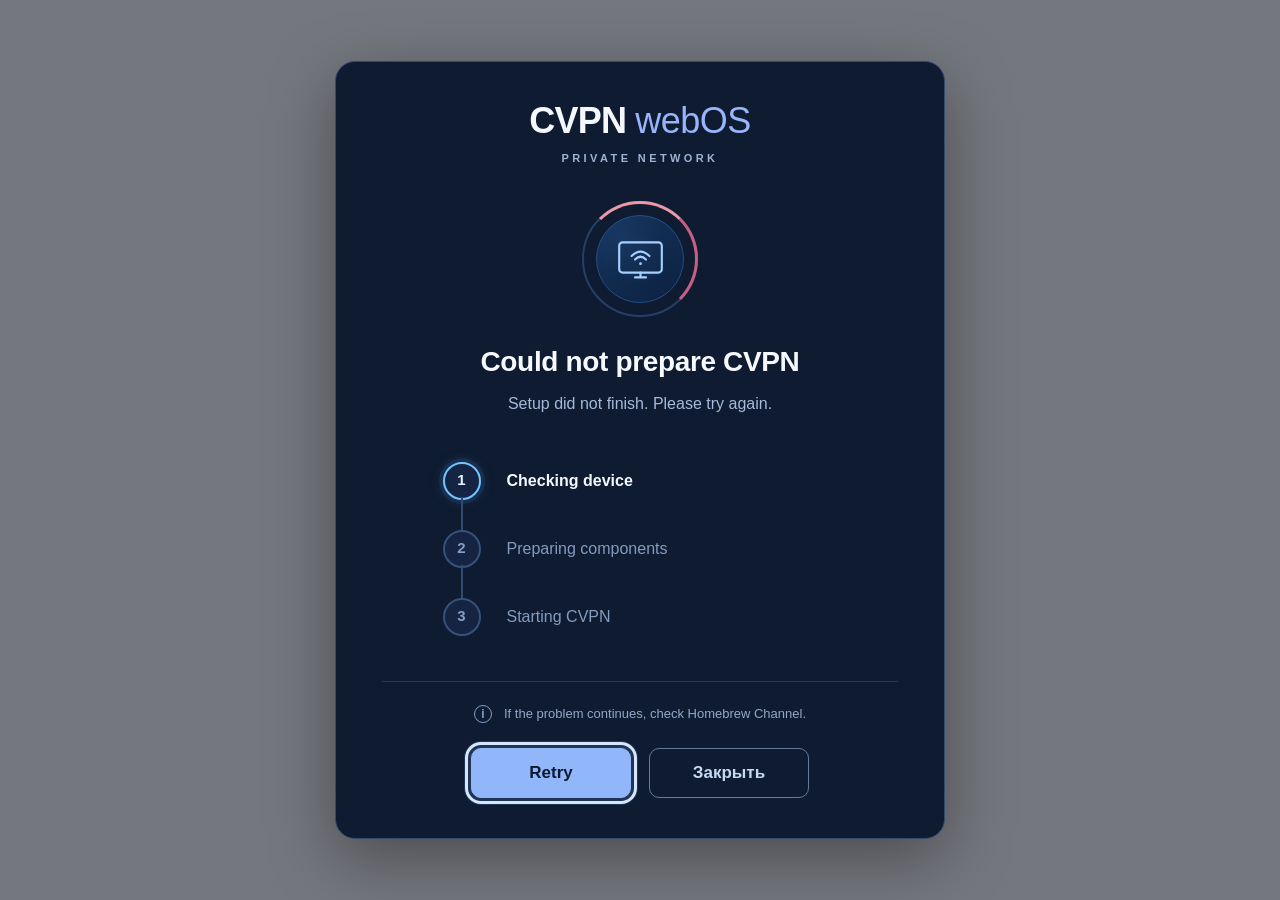
<file: launcher/index.html>
<!doctype html>
<html lang="ru">
<head>
<meta charset="utf-8">
<meta name="viewport" content="width=device-width,initial-scale=1">
<title>CVPN webOS</title>
<style>
/* webOS 4 / older Chromium: explicit margins, no flex gap dependencies. */
html,body{margin:0;width:100%;height:100%;overflow:hidden;background:transparent!important;color:#f1f6ff;font-family:Arial,Helvetica,sans-serif}
[hidden]{display:none!important}
.overlay{position:fixed;top:0;right:0;bottom:0;left:0;display:flex;justify-content:center;align-items:center;box-sizing:border-box;background:rgba(4,9,20,.55)}
.panel{box-sizing:border-box;position:relative;overflow:auto;width:570px;max-width:calc(100% - 48px);max-height:calc(100% - 40px);padding:38px 46px 40px;border-radius:20px;border:1px solid #354b6d;background:#0e1b30;text-align:center;box-shadow:0 20px 66px rgba(0,0,0,.36);animation:panel-in .25s ease-out}
#setup-screen .panel{width:610px}
.brand-row{display:block;margin:0 auto 34px;text-align:center}
.brand-copy{display:block;text-align:center}
.brand-name{display:block;color:#f5f8ff;font-size:36px;line-height:1.15;font-weight:700;letter-spacing:-.8px;white-space:nowrap}
.brand-name span{color:#98b4fa;font-weight:400;letter-spacing:-.55px}
.brand-caption{display:block;margin-top:9px;color:#9fb2d4;font-size:11px;line-height:1.4;font-weight:600;letter-spacing:3.4px}
h1{color:#f6f9ff;font-size:28px;letter-spacing:-.35px;line-height:1.27;margin:0 0 12px;font-weight:700}
p{color:#a5badb;font-size:17px;line-height:1.5;margin:0}
#qr-instruction{margin:0 0 24px}
#qr-canvas{display:block;box-sizing:content-box;width:264px;height:264px;max-width:calc(100% - 24px);margin:0 auto 24px;border:10px solid #fff;border-radius:12px;background:#fff;image-rendering:pixelated}
#qr-address{font-size:18px;font-weight:600;line-height:1.5;color:#d8e6ff;word-wrap:break-word;margin:0 auto 17px}
#qr-code-label{font-size:17px;line-height:1.6;color:#a5badb}
#qr-code{font-size:23px;letter-spacing:2px;color:#f8fbff;font-weight:700;white-space:nowrap;margin-left:5px}
#qr-hint{font-size:14px;line-height:1.5;min-height:21px;margin:17px auto 0;color:#92abd0}
button{display:inline-block;box-sizing:border-box;padding:12px 26px;min-width:160px;min-height:50px;font:700 17px Arial,Helvetica,sans-serif;border:1px solid #90b7fc;border-radius:10px;color:#0c1930;background:#91b6fa;cursor:pointer}
button:focus{outline:3px solid #d6e6ff;outline-offset:3px;box-shadow:0 0 0 7px rgba(117,170,255,.18)}
button:active{background:#aecaff}
#close-qr{margin-top:25px}
.setup-loader{position:relative;display:flex;align-items:center;justify-content:center;box-sizing:border-box;width:118px;height:118px;margin:4px auto 26px}
.setup-loader:before{content:"";position:absolute;top:1px;left:1px;right:1px;bottom:1px;border:2px solid #243f68;border-radius:50%}
.setup-loader:after{content:"";position:absolute;top:1px;left:1px;right:1px;bottom:1px;border:3px solid transparent;border-top-color:#6ac7ff;border-right-color:#518efa;border-radius:50%;animation:cvpn-turn 1.8s linear infinite}
.setup-loader-inner{display:flex;align-items:center;justify-content:center;width:86px;height:86px;border-radius:50%;border:1px solid #254e85;background:radial-gradient(circle at 30% 25%,#183861,#0c203f 85%);box-shadow:inset 0 0 22px rgba(83,142,243,.07)}
.setup-tv-icon{width:55px;height:55px;stroke:#a5cfff;fill:none;stroke-width:3.1;stroke-linecap:round;stroke-linejoin:round}
#setup-screen[data-phase="ready"] .setup-loader:after{border-color:#55cbbf;animation:none}
#setup-screen[data-phase="error"] .setup-loader:after{border-top-color:#ed99a6;border-right-color:#c85e80;animation:none}
#setup-status{max-width:480px;margin:0 auto;min-height:27px;font-size:16px}
.setup-steps{width:395px;max-width:100%;margin:28px auto 30px;text-align:left}
.setup-step{position:relative;display:flex;align-items:center;box-sizing:border-box;min-height:68px;font-size:16px;line-height:1.35;color:#849bc0}
.setup-step:not(:last-child):after{content:"";position:absolute;left:18px;top:50px;bottom:-18px;width:2px;background:#314b70}
.setup-step.is-done:not(:last-child):after{background:#378baf}
.setup-step .mark{box-sizing:border-box;display:flex;justify-content:center;align-items:center;flex:0 0 38px;width:38px;height:38px;border-radius:50%;border:2px solid #37517b;background:#142442;color:#879ec6;font-size:15px;font-weight:600}
.setup-step .step-name{display:block;min-width:0;margin-left:26px;word-wrap:break-word}
.setup-step.is-active{color:#f4f8ff;font-weight:700}
.setup-step.is-active .mark{color:#e7f2ff;border-color:#73c5ff;box-shadow:0 0 0 4px rgba(96,161,251,.09),0 0 16px rgba(78,152,255,.19);animation:step-breathe 2.8s ease-in-out infinite}
.setup-step.is-done{color:#b8d2e6}
.setup-step.is-done .mark{background:#143b40;border-color:#388e85;color:#86e1c6}
.setup-bottom{border-top:1px solid #253856;padding-top:22px;margin-top:1px}
#setup-hint{display:flex;align-items:center;justify-content:center;color:#93a9ca;font-size:13px;line-height:1.55}
.setup-info-icon{flex:0 0 18px;box-sizing:border-box;width:18px;height:18px;border-radius:50%;border:1.5px solid #819fcf;display:flex;align-items:center;justify-content:center;margin-right:12px;color:#819fcf;font:bold 12px Arial}
#setup-hint-text{display:block;text-align:left}
#setup-actions{display:flex;align-items:center;justify-content:center;margin-top:0}
#setup-actions button{margin-top:24px}
#setup-actions button+button{margin-left:18px}
#setup-close{border-color:#617a9d;background:transparent;color:#c5d8f2}
#setup-close:focus{background:#1c3455}
#setup-retry:disabled{opacity:.5}
@keyframes cvpn-turn{to{transform:rotate(360deg)}}
@keyframes step-breathe{50%{box-shadow:0 0 0 6px rgba(96,161,251,.11),0 0 18px rgba(78,152,255,.24)}}
@keyframes panel-in{from{opacity:.68;transform:translateY(7px)}to{opacity:1;transform:translateY(0)}}
@media (prefers-reduced-motion:reduce){.panel,.setup-loader:after,.setup-step.is-active .mark{animation:none}}
@media (max-height:760px){
 .panel{padding:25px 34px 27px;max-height:calc(100% - 24px)}
 .brand-row{margin-bottom:22px}
 .brand-name{font-size:31px}.brand-caption{font-size:10px;margin-top:7px;letter-spacing:3px}
 #qr-instruction{margin-bottom:15px}
 #qr-canvas{width:224px;height:224px;border-width:8px;margin-bottom:15px}
 #qr-address{margin-bottom:11px}
 #qr-hint{margin-top:11px}
 #close-qr{margin-top:17px}
 .setup-loader{width:94px;height:94px;margin:0 auto 15px}
 .setup-loader-inner{width:68px;height:68px}.setup-tv-icon{width:46px;height:46px}
 h1{font-size:25px;margin-bottom:9px}
 .setup-steps{margin:18px auto 18px}.setup-step{min-height:54px;font-size:15px}
 .setup-step:not(:last-child):after{top:44px;bottom:-10px}
 .setup-bottom{padding-top:16px}
 #setup-actions button{margin-top:17px}
}
@media (max-width:620px){
 .panel{max-width:calc(100% - 24px);padding-left:24px;padding-right:24px}
 .brand-name{font-size:29px}.brand-caption{font-size:10px;letter-spacing:2.5px}
 .setup-steps{width:100%}
 .setup-step .step-name{margin-left:20px}
 #setup-actions button{min-width:120px}
}
</style>
</head>
<body>
<div id="qr-screen" class="overlay" hidden>
 <main class="panel" role="dialog" aria-labelledby="qr-heading">
  <div class="brand-row">
   <div class="brand-copy"><div class="brand-name" id="qr-heading">CVPN <span>webOS</span></div><div class="brand-caption">PRIVATE NETWORK</div></div>
  </div>
  <p id="qr-instruction">Наведите камеру телефона на QR-код</p>
  <canvas id="qr-canvas" width="512" height="512" aria-label="QR-код для подключения смартфона"></canvas>
  <div id="qr-address"></div>
  <p id="qr-code-label">Код подключения: <strong id="qr-code">—</strong></p>
  <p id="qr-hint">Действует 3 минуты · Только домашняя сеть</p>
  <button id="close-qr" type="button">Закрыть</button>
 </main>
</div>
<div id="setup-screen" class="overlay" data-phase="checking" hidden>
 <main class="panel" role="status" aria-live="polite">
  <div class="brand-row">
   <div class="brand-copy"><div class="brand-name">CVPN <span>webOS</span></div><div class="brand-caption">PRIVATE NETWORK</div></div>
  </div>
  <div class="setup-loader" aria-hidden="true"><div class="setup-loader-inner">
   <svg class="setup-tv-icon" viewBox="0 0 80 80" xmlns="http://www.w3.org/2000/svg">
    <rect x="9" y="15" width="62" height="44" rx="5"/>
    <path d="M32 66h16 M40 59v7"/><path d="M27 35q13-13 26 0 M32 40q8-8 16 0"/>
    <circle cx="40" cy="46" r="2" fill="#a5cfff" stroke="none"/>
   </svg>
  </div></div>
  <h1 id="setup-title">Подготавливаем CVPN</h1>
  <p id="setup-status">Проверяем необходимые компоненты для работы</p>
  <div class="setup-steps" aria-label="Этапы подготовки">
   <div class="setup-step is-active" data-step="0"><span class="mark">1</span><span class="step-name">Проверяем устройство</span></div>
   <div class="setup-step" data-step="1"><span class="mark">2</span><span class="step-name">Подготавливаем компоненты</span></div>
   <div class="setup-step" data-step="2"><span class="mark">3</span><span class="step-name">Запускаем CVPN</span></div>
  </div>
  <div class="setup-bottom">
   <p id="setup-hint"><span class="setup-info-icon" aria-hidden="true">i</span><span id="setup-hint-text">Пожалуйста, не выключайте телевизор во время подготовки</span></p>
   <div id="setup-actions"><button id="setup-retry" type="button" hidden>Повторить</button><button id="setup-close" type="button" hidden>Закрыть</button></div>
  </div>
 </main>
</div>
<script src="qr-bundle.js"></script>
<script>
(function(){
 'use strict';
 var qrScreen=document.getElementById('qr-screen'),setupScreen=document.getElementById('setup-screen');
 var setupTitle=document.getElementById('setup-title'),setupStatus=document.getElementById('setup-status');
 var setupRetry=document.getElementById('setup-retry'),setupClose=document.getElementById('setup-close');
 var setupSteps=document.querySelectorAll('.setup-step'),closeTimer=0,expiryTimer=0;
 var qrMode=false,installing=false,didNormalLaunch=false,setupGeneration=0,setupState=null;
 var qrHintRaw='Действует 3 минуты · Только домашняя сеть',qrSeconds=null;
 var initialLang='';
 try{initialLang=(typeof navigator!=='undefined'&&(navigator.language||navigator.userLanguage))||'';}catch(e){}
 var pageLang=/^ru(?:[-_]|$)/i.test(initialLang)?'ru':'en';

 // All customer-facing TV strings have exact English equivalents. The backend
 // preference wins over TV locale; a non-Russian TV falls back to English.
 // No user input, tokens, PINs or profile addresses enter this dictionary.
 var english={
  'Наведите камеру телефона на QR-код':'Point your phone camera at the QR code',
  'QR-код для подключения смартфона':'QR code to pair your phone',
  'Код подключения:':'Pairing code:',
  'Действует 3 минуты · Только домашняя сеть':'Valid for 3 minutes · Home network only',
  'Код действителен:':'Code expires in:',
  'Только домашняя сеть':'Home network only',
  'Закрыть':'Close',
  'Повторить':'Retry',
  'Проверить снова':'Check again',
  'Подготавливаем CVPN':'Preparing CVPN',
  'Проверяем необходимые компоненты для работы':'Checking required components',
  'Подготавливаем необходимые компоненты для работы':'Preparing the components needed to run CVPN',
  'Проверяем устройство':'Checking device',
  'Подготавливаем компоненты':'Preparing components',
  'Запускаем CVPN':'Starting CVPN',
  'Пожалуйста, не выключайте телевизор во время подготовки':'Please do not turn off your TV during setup',
  'CVPN готов к работе':'CVPN is ready',
  'Все необходимые компоненты подготовлены.':'All required components are ready.',
  'Откройте CVPN Connect, чтобы управлять подключением':'Open CVPN Connect to manage your connection',
  'Не удалось подготовить CVPN':'Could not prepare CVPN',
  'Не удалось завершить подготовку. Повторите проверку.':'Setup did not finish. Please try again.',
  'Если ошибка повторяется, откройте Homebrew Channel.':'If the problem continues, check Homebrew Channel.',
  'Чтобы обновить CVPN, сначала отключите VPN в CVPN Connect.':'Disconnect VPN in CVPN Connect before updating.',
  'Ваше подключение не изменено. После отключения нажмите «Повторить».':'Your connection is unchanged. Disconnect and choose Retry.',
  'Подготовка уже выполняется. Проверьте состояние немного позже.':'Setup is still running. Please wait for it to finish.',
  'Не выключайте телевизор, пока выполняется установка.':'Do not turn off your TV while setup is running.',
  'Для подготовки нужен Homebrew Channel с root-доступом.':'Homebrew Channel with root access is required.',
  'Проверьте Homebrew Channel и разрешения приложения.':'Check Homebrew Channel and app permissions.',
  'Этот телевизор не поддерживает необходимые компоненты VPN.':'This TV does not support the required VPN components.',
  'Подробности совместимости указаны в документации CVPN.':'See the CVPN documentation for compatibility details.',
  'Телевизор не ответил на запрос подготовки.':'The TV did not respond to the setup request.',
  'Подготовка может продолжаться. Нажмите «Проверить снова» после завершения.':'Setup may still be running. Try again shortly.',
  'Не удалось проверить встроенные компоненты CVPN.':'Could not verify the bundled CVPN components.',
  'Попробуйте переустановить официальный пакет приложения.':'Try reinstalling the official app package.',
  'Не удалось завершить установку. Проверьте Homebrew Channel.':'Installation could not finish. Check Homebrew Channel.',
  'Код истёк. Запустите CVPN webOS ещё раз.':'The code has expired. Open CVPN webOS again.',
  'Не удалось отобразить QR. Используйте адрес и PIN.':'Could not show QR. Use the address and PIN instead.',
  'Панель недоступна. Проверьте службу CVPN.':'The control panel is unavailable. Check the CVPN service.'
 };
 function tr(str){return pageLang==='en'&&english[str]?english[str]:str;}
 function parseParams(raw){try{return typeof raw==='string'?JSON.parse(raw):(raw||{});}catch(e){return {};}}
 function platformParams(){var p={};try{if(window.webOSSystem&&window.webOSSystem.launchParams)p=parseParams(window.webOSSystem.launchParams());}catch(e){}try{if(!p.mode&&window.PalmSystem&&window.PalmSystem.launchParams)p=parseParams(window.PalmSystem.launchParams);}catch(e){}return p;}
 function shut(){try{window.close();}catch(e){}}
 function stage(index,phase){
   setupScreen.setAttribute('data-phase',phase||'checking');
   for(var i=0;i<setupSteps.length;i++){
     setupSteps[i].className='setup-step'+(i<index?' is-done':(i===index?' is-active':''));
     setupSteps[i].querySelector('.mark').textContent=i<index?'✓':String(i+1);
   }
 }
 function refreshSetup(){
   if(!setupState)return;
   setupTitle.textContent=tr(setupState.title);
   setupStatus.textContent=tr(setupState.message);
   document.getElementById('setup-hint-text').textContent=tr(setupState.hint);
   setupRetry.textContent=tr(setupState.retryText||'Повторить');
   stage(setupState.step,setupState.phase);
 }
 function setupMessage(title,message,step,phase,retry,hint,retryText){
   setupState={title:title,message:message,step:step,phase:phase,
     hint:hint||'Пожалуйста, не выключайте телевизор во время подготовки',
     retryText:retryText||'Повторить'};
   setupScreen.hidden=false;qrScreen.hidden=true;
   setupRetry.hidden=!retry;setupRetry.disabled=!retry;setupClose.hidden=!retry;
   refreshSetup();
   if(retry)setupRetry.focus();
 }
 function refreshQR(){
   document.getElementById('qr-instruction').textContent=tr('Наведите камеру телефона на QR-код');
   document.getElementById('qr-code-label').firstChild.nodeValue=tr('Код подключения:')+' ';
   document.getElementById('qr-canvas').setAttribute('aria-label',tr('QR-код для подключения смартфона'));
   document.getElementById('close-qr').textContent=tr('Закрыть');
   var hint=document.getElementById('qr-hint');
   if(qrSeconds!==null){
     hint.textContent=tr('Код действителен:')+' '+Math.floor(qrSeconds/60)+':'+('0'+(qrSeconds%60)).slice(-2)+' · '+tr('Только домашняя сеть');
   }else hint.textContent=tr(qrHintRaw);
 }
 function qrHint(raw){qrHintRaw=raw;qrSeconds=null;refreshQR();}
 function setLanguage(preference,detected){
   var choice=preference==='ru'||preference==='en'?preference:
     detected==='ru'||detected==='en'?detected:pageLang;
   if(choice!=='ru'&&choice!=='en')choice='en';
   if(pageLang!==choice)pageLang=choice;
   document.documentElement.lang=pageLang;
   var names=['Проверяем устройство','Подготавливаем компоненты','Запускаем CVPN'];
   for(var i=0;i<setupSteps.length;i++)setupSteps[i].querySelector('.step-name').textContent=tr(names[i]);
   refreshSetup();refreshQR();
 }
 // Backend data is read-only, loopback-only and holds no pairing secrets.
 window.cvpnLanguageInfo=function(data){if(data)setLanguage(data.localePreference,data.resolvedTVLocale);};
 function requestLanguage(){
   try{
     var script=document.createElement('script');
     script.src='http://127.0.0.1:8765/tv/language.js?nonce='+Date.now();
     document.head.appendChild(script);
   }catch(e){}
 }
 function failSetup(data){
   installing=false;
   var stderr=String((data&&data.stderrString)||''),error=String((data&&data.error)||'');
   var code=(stderr.match(/REFUSED=([a-zA-Z0-9_:.\-]+)/)||[])[1]||'';
   var details='Не удалось завершить подготовку. Повторите проверку.';
   var hint='Если ошибка повторяется, откройте Homebrew Channel.';
   if(code==='vpn_running_disconnect_first'||code==='vpn_xray_present'||code==='vpn_tun_present'||code==='vpn_routes_present'||code==='resolver_bind_present'){
     details='Чтобы обновить CVPN, сначала отключите VPN в CVPN Connect.';
     hint='Ваше подключение не изменено. После отключения нажмите «Повторить».';
   }else if(code==='engine_busy'||code==='installer_busy'){
     details='Подготовка уже выполняется. Проверьте состояние немного позже.';
     hint='Не выключайте телевизор, пока выполняется установка.';
   }else if(code==='homebrew_required'||code==='root_required'||/denied|permission|not allowed/i.test(stderr+' '+error)){
     details='Для подготовки нужен Homebrew Channel с root-доступом.';
     hint='Проверьте Homebrew Channel и разрешения приложения.';
   }else if(code==='unsupported_arch'||code==='armv7_userspace_required'||code==='tun_unavailable'){
     details='Этот телевизор не поддерживает необходимые компоненты VPN.';
     hint='Подробности совместимости указаны в документации CVPN.';
   }else if(error==='HOMEBREW_SERVICE_TIMEOUT'){
     details='Телевизор не ответил на запрос подготовки.';
     hint='Подготовка может продолжаться. Нажмите «Проверить снова» после завершения.';
   }else if(code==='payload_checksum_invalid'||code.indexOf('payload_missing')===0){
     details='Не удалось проверить встроенные компоненты CVPN.';
     hint='Попробуйте переустановить официальный пакет приложения.';
   }else if(error==='INSTALL_INTERRUPTED'){
     details='Не удалось завершить установку. Проверьте Homebrew Channel.';
   }
   setupMessage('Не удалось подготовить CVPN',details,0,'error',true,hint);
 }
 // All commands use package-owned constant paths. Never interpolate user data.
 function invokeInstaller(mode,done){
   var command='/bin/sh /media/developer/apps/usr/palm/applications/su.cvpn.webos/payload/install.sh '+mode;
   var finished=false,maxWait=mode==='install'?90000:15000;
   var timeoutID=setTimeout(function(){complete(false,{error:'HOMEBREW_SERVICE_TIMEOUT'});},maxWait);
   function complete(ok,data){
     if(finished)return;
     finished=true;clearTimeout(timeoutID);done(ok,data||{});
   }
   try{
     if(window.PalmServiceBridge){
       var bridge=new window.PalmServiceBridge();
       bridge.onservicecallback=function(raw){
         var data=parseParams(raw);complete(data.returnValue===true&&!data.error,data);
       };
       bridge.call('luna://org.webosbrew.hbchannel.service/exec',JSON.stringify({command:command}));
       return;
     }
     if(window.webOS&&webOS.service&&webOS.service.request){
       webOS.service.request('luna://org.webosbrew.hbchannel.service',{
         method:'exec',parameters:{command:command},subscribe:false,
         onSuccess:function(data){complete(data.returnValue===true&&!data.error,data);},
         onFailure:function(data){complete(false,data);}
       });return;
     }
     complete(false,{error:'SERVICE_UNAVAILABLE'});
   }catch(e){complete(false,{error:'SERVICE_UNAVAILABLE'});}
 }
 function panelReady(){
   installing=false;setupScreen.hidden=true;didNormalLaunch=true;
   var pixel=new Image();
   pixel.src='http://127.0.0.1:8765/tv/notify?lang='+pageLang+'&nonce='+Date.now();
   clearTimeout(closeTimer);closeTimer=setTimeout(shut,1400);
 }
 function completedSetup(generation){
   if(qrMode||generation!==setupGeneration)return;
   requestLanguage();
   setupMessage('CVPN готов к работе','Все необходимые компоненты подготовлены.',3,'ready',false,'Откройте CVPN Connect, чтобы управлять подключением');
   setTimeout(function(){if(generation===setupGeneration&&!qrMode)panelReady();},650);
 }
 // While a Homebrew install is running, statuses are READ-ONLY.
 // Never show a spurious Continue button or issue a concurrent install.
 function pollUntilReady(generation,attempt){
   if(generation!==setupGeneration||qrMode)return;
   if(attempt>=24){failSetup({error:'INSTALL_INTERRUPTED'});return;}
   setTimeout(function(){
     if(generation!==setupGeneration||qrMode)return;
     invokeInstaller('status',function(ok,data){
       if(generation!==setupGeneration||qrMode)return;
       var output=String((data&&data.stdoutString)||'');
       if(ok&&output.indexOf('BUNDLE_READY=YES')!==-1){completedSetup(generation);return;}
       if(ok&&output.indexOf('UPGRADE_BLOCKED=VPN_RUNNING')!==-1){
         failSetup({stderrString:'REFUSED=vpn_running_disconnect_first'});return;
       }
       if(!ok&&data.error!=='HOMEBREW_SERVICE_TIMEOUT'){failSetup(data);return;}
       // A prior install can finish during an RPC timeout; status-only polls
       // cannot corrupt Xray, the TUN, routes or saved subscriptions.
       if(ok&&output.indexOf('BUNDLE_READY=NO')===-1){failSetup({error:'SERVICE_INVALID_RESPONSE'});return;}
       if(ok&&output.indexOf('INSTALL_IN_PROGRESS=YES')===-1&&attempt>=2){
         failSetup({error:'INSTALL_INTERRUPTED'});return;
       }
       pollUntilReady(generation,attempt+1);
     });
   },2400);
 }
 function showNormal(){
   if(didNormalLaunch||installing)return;
   installing=true;qrMode=false;clearInterval(expiryTimer);setupGeneration++;
   var generation=setupGeneration;
   setupMessage('Подготавливаем CVPN','Проверяем необходимые компоненты для работы',0,'checking',false);
   requestLanguage();
   initialStatus(generation,0);
 }
 function initialStatus(generation,attempt){
   if(generation!==setupGeneration||qrMode)return;
   invokeInstaller('status',function(ok,data){
     if(generation!==setupGeneration||qrMode)return;
     if(!ok){
       // Old webOS may take longer to answer the root-service IPC. Retry
       // only the harmless READ-ONLY status check, never installation.
       if(data.error==='HOMEBREW_SERVICE_TIMEOUT'&&attempt<2){
         setTimeout(function(){initialStatus(generation,attempt+1);},1200);
         return;
       }
       failSetup(data);return;
     }
     var output=String(data.stdoutString||'');
     if(output.indexOf('BUNDLE_READY=YES')!==-1){completedSetup(generation);return;}
     if(output.indexOf('BUNDLE_READY=NO')===-1){failSetup({error:'SERVICE_INVALID_RESPONSE'});return;}
     if(output.indexOf('UPGRADE_BLOCKED=VPN_RUNNING')!==-1){
       failSetup({stderrString:'REFUSED=vpn_running_disconnect_first'});return;
     }
     if(output.indexOf('INSTALL_IN_PROGRESS=YES')!==-1){
       setupMessage('Подготавливаем CVPN','Подготавливаем необходимые компоненты для работы',1,'installing',false);
       pollUntilReady(generation,0);return;
     }
     setupMessage('Подготавливаем CVPN','Подготавливаем необходимые компоненты для работы',1,'installing',false);
     invokeInstaller('install',function(installOK,info){
       if(generation!==setupGeneration||qrMode)return;
       if(!installOK){
         if(info.error==='HOMEBREW_SERVICE_TIMEOUT'){pollUntilReady(generation,0);return;}
         failSetup(info);return;
       }
       if(String(info.stdoutString||'').indexOf('BUNDLE_READY=YES')===-1){
         failSetup({error:'SERVICE_INVALID_RESPONSE'});return;
       }
       setupMessage('Подготавливаем CVPN','Запускаем CVPN',2,'starting',false);
       completedSetup(generation);
     });
   });
 }
 function renderCode(data){
   if(!qrMode)return;
   var canvas=document.getElementById('qr-canvas');
   if(data)setLanguage(data.localePreference,data.resolvedTVLocale);
   if(!data||!data.ok){
     canvas.hidden=true;document.getElementById('qr-code').textContent='—';
     qrHint('Код истёк. Запустите CVPN webOS ещё раз.');return;
   }
   canvas.hidden=false;document.getElementById('qr-code').textContent=data.code.substring(0,3)+' '+data.code.substring(3);
   clearInterval(expiryTimer);qrSeconds=null;
   if(data.expires){
     var expiresAt=Date.parse(data.expires);
     var countdown=function(){
       var remaining=Math.ceil((expiresAt-Date.now())/1000);
       if(remaining<=0){
         clearInterval(expiryTimer);canvas.hidden=true;
         document.getElementById('qr-code').textContent='—';
         qrHint('Код истёк. Запустите CVPN webOS ещё раз.');return;
       }
       qrSeconds=remaining;refreshQR();
     };
     countdown();expiryTimer=setInterval(countdown,1000);
   }
   document.getElementById('qr-address').textContent=data.address;
   try{
     var q=new window.CVPNQRCode.QRCode(0,window.CVPNQRCode.Level.M);
     q.addData(data.pairURL);q.make();
     var n=q.getModuleCount(),ctx=canvas.getContext('2d');
     ctx.fillStyle='#ffffff';ctx.fillRect(0,0,512,512);
     var unit=512/(n+8);ctx.fillStyle='#111111';
     for(var y=0;y<n;y++)for(var x=0;x<n;x++)
       if(q.isDark(y,x))ctx.fillRect(Math.floor((x+4)*unit),Math.floor((y+4)*unit),Math.ceil(unit),Math.ceil(unit));
   }catch(e){canvas.hidden=true;qrHint('Не удалось отобразить QR. Используйте адрес и PIN.');}
 }
 window.cvpnQRInfo=renderCode;
 function showQR(){
   setupGeneration++;qrMode=true;didNormalLaunch=false;installing=false;
   setupScreen.hidden=true;clearTimeout(closeTimer);
   qrScreen.hidden=false;clearInterval(expiryTimer);
   document.getElementById('qr-address').textContent='';
   document.getElementById('qr-code').textContent='—';
   qrHint('Действует 3 минуты · Только домашняя сеть');
   requestLanguage();
   var script=document.createElement('script');
   script.src='http://127.0.0.1:8765/tv/qr-data.js?nonce='+Date.now();
   script.onerror=function(){qrHint('Панель недоступна. Проверьте службу CVPN.');};
   document.head.appendChild(script);
   document.getElementById('close-qr').focus();
 }
 function handle(params){if(params&&params.mode==='qr')showQR();else showNormal();}
 document.getElementById('close-qr').onclick=shut;
 setupRetry.onclick=function(){if(!installing)showNormal();};
 setupClose.onclick=shut;
 // Older LG webOS versions do not always move focus between dialog
 // buttons automatically. Explicit remote navigation works with either button.
 document.addEventListener('keydown',function(e){
   var code=e.keyCode;
   if(!setupScreen.hidden&&!setupRetry.hidden&&!setupClose.hidden){
     if(code===37||code===38||code===39||code===40){
       e.preventDefault();
       var active=document.activeElement;
       (active===setupRetry?setupClose:setupRetry).focus();
       return;
     }
     if(code===461||code===27){e.preventDefault();shut();return;}
     if(code===13){
       var selected=document.activeElement;
       if(selected===setupRetry||selected===setupClose){
         e.preventDefault();selected.click();return;
       }
     }
   }
   if(qrMode&&(code===461||code===27)){e.preventDefault();shut();}
 });
 document.addEventListener('webOSLaunch',function(e){handle((e&&e.detail&&e.detail.mode)?e.detail:platformParams());});
 document.addEventListener('webOSRelaunch',function(e){handle((e&&e.detail&&e.detail.mode)?e.detail:platformParams());});
 setLanguage('auto','');
 setTimeout(function(){if(!didNormalLaunch&&!qrMode)handle(platformParams());},250);
}());
</script>
</body>
</html>
</file>
